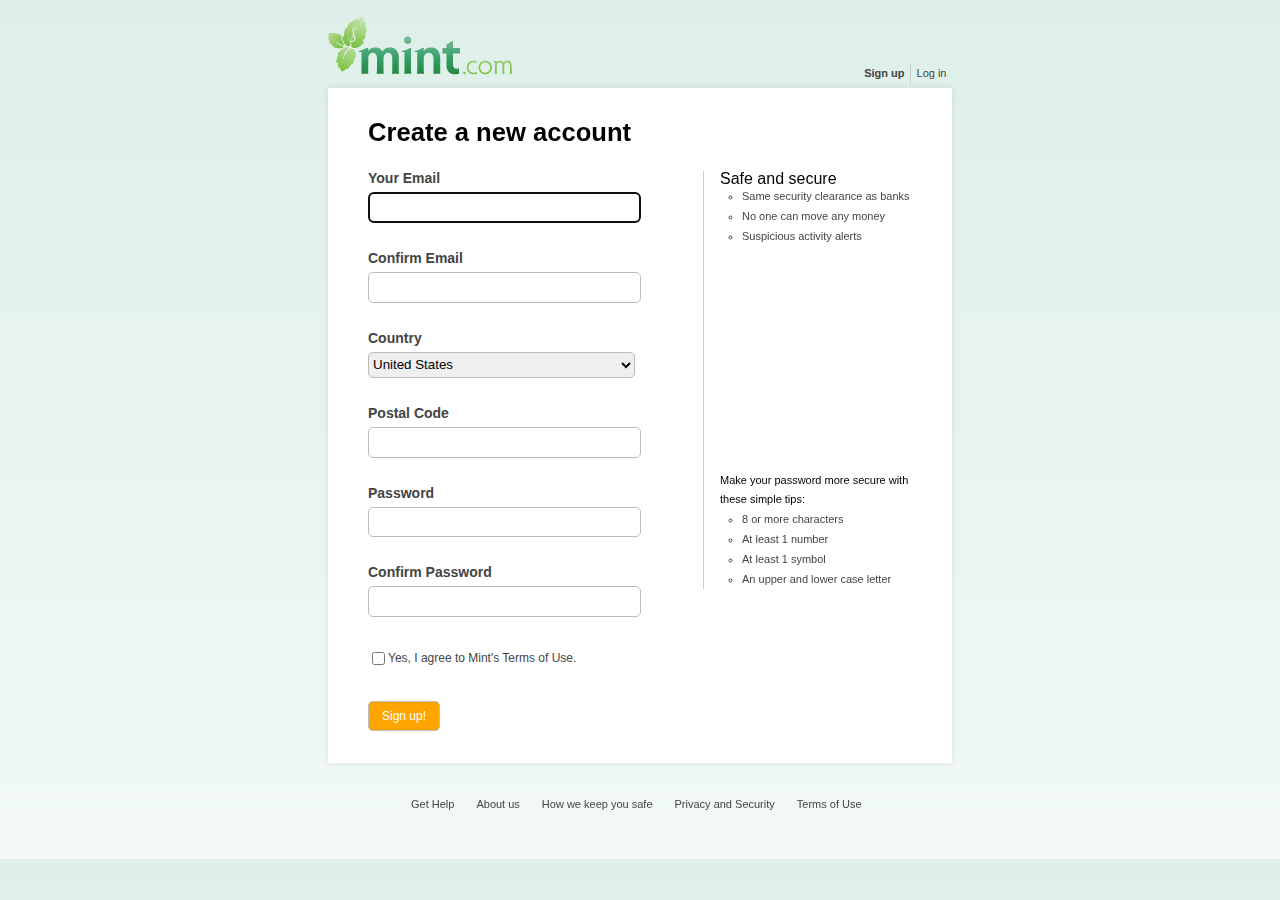
<file: index.html>
<!DOCTYPE html>
<html>
<head lang="en">
    <meta charset="UTF-8">
    <link rel="stylesheet" href="reset.css"/>
    <link rel="stylesheet" href="main_styles.css" />
    <title>Mint | Start Here</title>
</head>
<body>
    <div class="centering-wrapper">
        <header>
            <a href="http://mint.com"><div id="logo"></div></a>

            <ul id="signup-signin-toggle">
                <li><a class="active" href="#">Sign up</a></li>
                <li><a href="#">Log in</a></li>
            </ul>
        </header>

        <div class="content">
            <h1>Create a new account</h1>
            <section id="signup">

                <form action="#" method="GET">

                    <label for="email">Your Email</label>
                    <input id="email" type="email" autofocus/>

                    <label for="confirm-email">Confirm Email</label>
                    <input type="email" id="confirm-email"/>

                    <label for="country">Country</label>
                    <select name="country" id="country">
                        <option value="United States">United States</option>
                        <option value="Canada">Canada</option>
                    </select>

                    <label for="postal-code">Postal Code</label>
                    <input type="text" minlength="6" maxlength="6" id="postal-code"/>

                    <label for="password">Password</label>
                    <input type="password" id="password"/>

                    <label for="password-confirm">Confirm Password</label>
                    <input type="password" id="password-confirm"/>

                    <div id="tou">
                        <input type="checkbox" id="terms-of-use" value="agreed-to-terms" />
                        <label id="terms-of-use-label" for="terms-of-use">
                            Yes, I agree to Mint's <a href="#">Terms of Use</a>.
                        </label>
                    </div>

                    <input type="submit" id="submit" value="Sign up!" />
                </form>
            </section>

            <aside>
                <h2>Safe and secure</h2>
                <ul>
                    <li>Same security clearance as banks</li>
                    <li>No one can move any money</li>
                    <li>Suspicious activity alerts</li>
                </ul>

                <h4>Make your password more secure with these simple tips:</h4>
                <ul>
                    <li>8 or more characters</li>
                    <li>At least 1 number</li>
                    <li>At least 1 symbol</li>
                    <li>An upper and lower case letter</li>
                </ul>
            </aside>

            <div class="clear-float"></div>
        </div>
        <footer>
            <ul>
                <li><a href="#">Get Help</a></li>
                <li><a href="#">About us</a></li>
                <li><a href="#">How we keep you safe</a></li>
                <li><a href="#">Privacy and Security</a></li>
                <li><a href="#">Terms of Use</a></li>
            </ul>
        </footer>
    </div>
</body>
</html>
</file>
<file: main_styles.css>
/**
 * Created by Jon on 2014-04-11.
 */

/**** General Styles ****/
p, a, h1, h2, h3, h4, label, li {
    font-family: HelveticaNeue-Light,
                'Helvetica Neue Light',
                'Helvetica Neue',
                 Helvetica, Arial, sans-serif;
}

a, p, label, li {
    color: #444;
}

p {
    font-size: 15px;
}

a {
    text-decoration: none;
}


label {
    font-size: 14px;
}
h1 {
    font-size: 1.6em;
}

li, h4 {
    font-size: 11px;
    line-height: 1.8em;
}

li {

    list-style-type: circle;
}


body {
    background-image: -webkit-linear-gradient(top, rgb(222, 239, 233), rgb(242, 249, 246));
}

.centering-wrapper {
    width: 39em;
    margin: 1em auto;

}

.content {
    clear: both;
    background-color: white;
    padding: 2em 2.5em;
    box-shadow: 0 0 7px 0 rgba(0, 0, 0, 0.1);
}

/**** Header ****/

header {
    background-color: aquamarine;

}

    #logo {
        float: left;
        width: 194px;
        height: 72px;
        background: no-repeat url(assets/mint-dot-com-logo.png);
    }

    #signup-signin-toggle {
        float: right;
        margin-top: 3em;
    }

    #signup-signin-toggle a {
        text-decoration: none;
    }
        #signup-signin-toggle a.active {
            font-weight: bold;
        }

    #signup-signin-toggle li {
        float: left;
        padding: 0 0.5em;
        list-style-type: none;

    }

        #signup-signin-toggle li:first-child {
            border-right: 1px solid #ccc;
        }

/**** Content Heading ***/

.content h1 {
    font-weight: bold;
    clear: both;
    margin-bottom: 1em;
}
/**** Signup Section ****/

#signup {
    width: 18em;
    float: left;
}


    #signup label, #signup input {
        display: block;
    }

    #signup label {
        margin-top: 2em;
        margin-bottom: 0.5em;
        font-weight: bold;
    }

        #signup label:first-child {
            margin-top: 0;
        }
        #signup label#terms-of-use-label {
            display: inline;
            font-weight: normal;
            font-size: 12px;
        }

    #signup input, #signup select {
        border: 1px solid #bbb;
        height: 2em;
        width: 20em;
        border-radius: 5px;
    }

        #signup input#terms-of-use {
            float: left;
            height: auto;
            width: auto;
        }

    #signup #tou {
        margin-top: 2em;
    }

    #signup #submit {
        width: 6em;
        height: 2.5em;
        font-size: 12px;
        margin-top: 3em;
        background-color: orange;
        color: white;
    }
/**** Sidebar ****/

aside {
    float: right;
    width: 12em;
    border-left: 1px solid #ccc;
    padding-left: 1em;
}

    aside li {
        margin-left: 2em;
        padding-right: 0;
    }

    aside ul:first-of-type {
        margin-bottom: 14em;
    }

/**** footer ****/

footer {
    clear: both;
    height: 3em;

}

    footer ul {
        width: 30em;
        margin: 2em auto;
    }

    footer li {
        float: left;
        list-style-type: none;
        margin: 0 1em;
    }

/**** Helper Styles ****/

.clear-float {
    clear: both;
}
</file>
